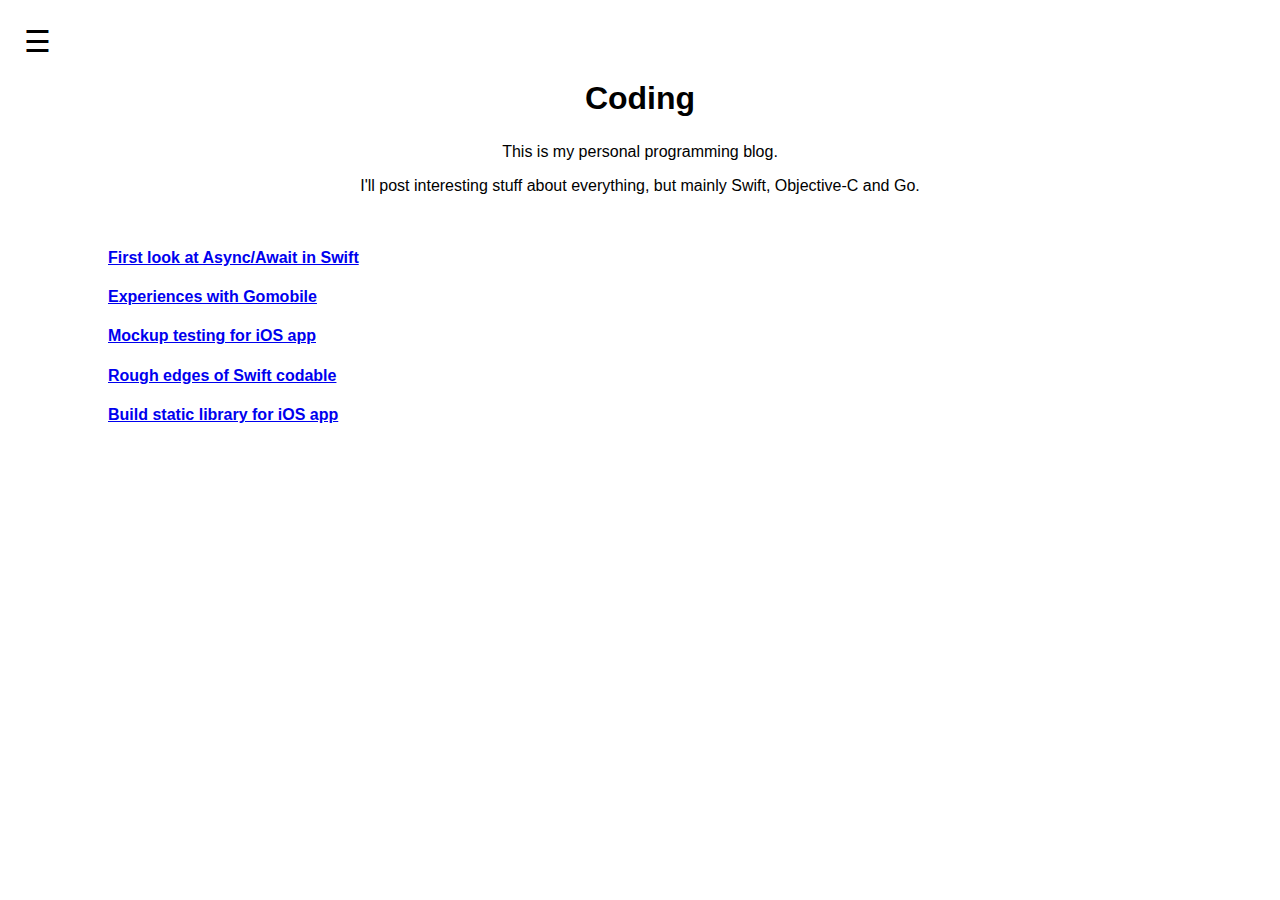
<file: index.html>
<!DOCTYPE html>
<html>

<head>
  <meta name="viewport" content="width=device-width, initial-scale=1">
  <style>
    p.title {
      margin-top: 5px;
      margin-left: 210px;
      margin-right: 210px;
      font-size: 26px;
      text-align: center;
      color: #797b7c;
    }

    h4 {
      margin-left: 100px;
      text-align: left;
    }

    body {
      font-family: "Lato", sans-serif;
      transition: background-color .5s;
    }

    .sidenav {
      height: 100%;
      width: 0;
      position: fixed;
      z-index: 1;
      top: 0;
      left: 0;
      background-color: #111;
      overflow-x: hidden;
      transition: 0.5s;
      padding-top: 60px;
    }

    .sidenav a {
      padding: 8px 8px 8px 32px;
      text-decoration: none;
      font-size: 25px;
      color: #818181;
      display: block;
      transition: 0.3s;
    }

    .sidenav a:hover {
      color: #f1f1f1;
    }

    .sidenav .closebtn {
      position: absolute;
      top: 0;
      right: 25px;
      font-size: 30px;
      margin-left: 30px;
    }

    #main {
      transition: margin-left .5s;
      padding: 16px;
    }

    @media screen and (max-height: 450px) {
      .sidenav {
        padding-top: 15px;
      }
      .sidenav a {
        font-size: 18px;
      }
    }
  </style>
</head>

<body>

  <div id="mySidenav" class="sidenav">
    <a href="javascript:void(0)" class="closebtn" onclick="closeNav()">&times;</a>
    <ul>
      <li class="nav-about" role="presentation">
        <a href="https://nhatlee.github.io./about">About me</a>
      </li>
      <li class="nav-home" role="presentation">
        <a href="https://nhatlee.github.io.">Playground</a>
      </li>
    </ul>
  </div>

  <div id="main">
    <span style="font-size:30px;cursor:pointer" onclick="openNav()">&#9776;</span>
    <h1 align="center">Coding</h1>
    <p class="title">
      <p align="center">This is my personal programming blog.</p>
      <p align="center">I'll post interesting stuff about everything, but mainly Swift, Objective-C and Go.</p>
  </div>


</body>
<h4>
  <a href="https://nhatlee.github.io./articles/SwiftAsyncAwait">First look at Async/Await in Swift</a><br />
</h4>
<h4>
  <a href="https://nhatlee.github.io./articles/gomobile">Experiences with Gomobile</a><br />
</h4>
<h4>
<a href="https://nhatlee.github.io./articles/mockuptestingv2">Mockup testing for iOS app</a>
</h4>
<h4>
<a href="https://nhatlee.github.io./articles/swiftcodablev2">Rough edges of Swift codable</a>
</h4>
<h4>
<a href="https://nhatlee.github.io./articles/staticlibrary">Build static library for iOS app</a>
</h4>

<script>
  function openNav() {
    document.getElementById("mySidenav").style.width = "250px";
    document.getElementById("main").style.marginLeft = "250px";
    document.body.style.backgroundColor = "rgba(0,0,0,0.4)";
  }

  function closeNav() {
    document.getElementById("mySidenav").style.width = "0";
    document.getElementById("main").style.marginLeft = "0";
    document.body.style.backgroundColor = "white";
  }
</script>

</body>

</html>
</file>
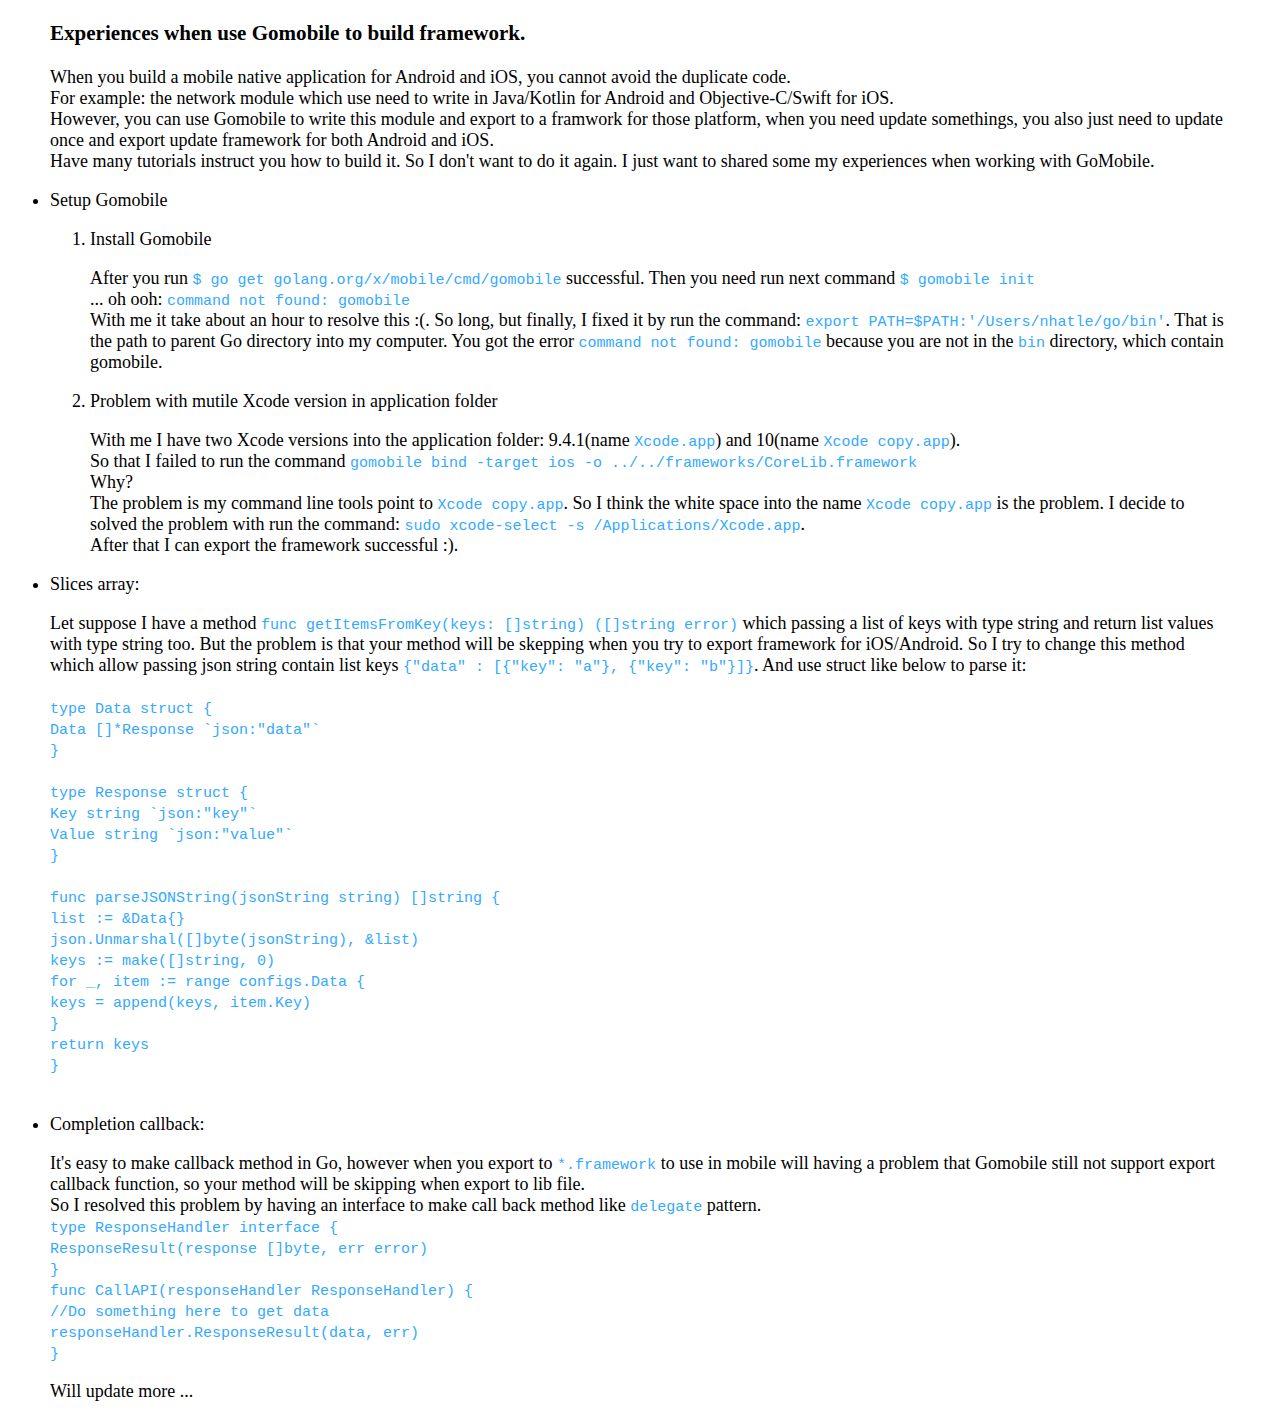
<file: gomobile.html>
<!DOCTYPE html>
<html>
    <head>
        <title>Gomobile</title>
        <meta name="viewport" content="width=device-width, initial-scale=1">
            <style>
                
                body {
                    margin-top: 5px;
                    margin-left: 50px;
                    margin-right: 50px;
                    font-size: 18px;
                }
            
            item {
                margin-left: 80px;
                margin-right: 80px;
            }
            
            code {
                font-size: 15px;
                color: #33A9FF;
            }
            </style>
    </head>
    
    <body>
        <article>
        <div>
            <h3>Experiences when use Gomobile to build framework.</h3>
            <p class="title">
            When you build a mobile native application for Android and iOS, you cannot avoid the duplicate code.<br />For example: the network module which use need to write in Java/Kotlin for Android and Objective-C/Swift for iOS.<br />However, you can use Gomobile to write this module and export to a framwork for those platform, when you need update somethings, you also just need to update once and export update framework for both Android and iOS.<br />
            Have many tutorials instruct you how to build it. So I don't want to do it again. I just want to shared some my experiences when working with GoMobile.
            
            <li>Setup Gomobile</li>
            <p class="item">
            <ol type="1">
                <li>Install Gomobile</li>
                <p class="item">
                    After you run <code>$ go get golang.org/x/mobile/cmd/gomobile</code> successful. Then you need run next command <code>$ gomobile init</code><br />
                    ... oh ooh: <code>command not found: gomobile</code>
                    <br />
                    With me it take about an hour to resolve this :(. So long, but finally, I fixed it by run the command: <code>export PATH=$PATH:'/Users/nhatle/go/bin'</code>. That is the path to parent Go directory into my computer. You got the error <code>command not found: gomobile</code> because you are not in the <code>bin</code> directory, which contain gomobile.
                </P>
                <li>Problem with mutile Xcode version in application folder</li>
                <p class="item">
                With me I have two Xcode versions into the application folder: 9.4.1(name <code>Xcode.app</code>) and 10(name <code>Xcode copy.app</code>).<br />
                So that I failed to run the command <code>gomobile bind -target ios -o ../../frameworks/CoreLib.framework</code><br />
                 Why?<br />
                The problem is my command line tools point to <code>Xcode copy.app</code>. So I think the white space into the name <Code>Xcode copy.app</code> is the problem.
                I decide to solved the problem with run the command: <code>sudo xcode-select -s /Applications/Xcode.app</code>.<br />After that I can export the framework successful :).
                </P>
            </ol>
            </p>
            
            
            <li>Slices array:</li>
            <p class="item">
            Let suppose I have a method <code>func getItemsFromKey(keys: []string) ([]string error)</code> which passing a list of keys with type string and return list values with type string too. But the problem is that your method will be skepping when you try to export framework for iOS/Android. So I try to change this method which allow passing json string contain list keys <code>{"data" : [{"key": "a"}, {"key": "b"}]}</code>. And use struct like below to parse it:<br /><br />
            <code>
                type Data struct {<br />
                    Data []*Response `json:"data"`<br />
                }<br />
                <br />
                type Response struct {<br />
                    Key   string `json:"key"`<br />
                    Value string `json:"value"`<br />
                }<br />
                <br />
                func parseJSONString(jsonString string) []string {<br />
                    list := &Data{}<br />
                    json.Unmarshal([]byte(jsonString), &list)<br />
                    keys := make([]string, 0)<br />
                    for _, item := range configs.Data {<br />
                        keys = append(keys, item.Key)<br />
                    }<br />
                    return keys<br />
                }<br />
                <br />
            </code>
            </p>
            
            <li>Completion callback:</li>
            <p class="item">
                It's easy to make callback method in Go, however when you export to <code>*.framework</code> to use in mobile will having a problem that Gomobile still not support export callback function, so your method will be skipping when export to lib file.<br />
                So I resolved this problem by having an interface to make call back method like <code>delegate</code> pattern.<br />
                <code>
                type ResponseHandler interface {<br />
                ResponseResult(response []byte, err error)<br />
                }<br />
                func CallAPI(responseHandler ResponseHandler) {<br />
                //Do something here to get data<br />
                responseHandler.ResponseResult(data, err)<br />
                }<br />
                </code>
            </p>
            Will update more ...
            </p>
        </div>
        </article>
    </body>
    
</html>
</file>
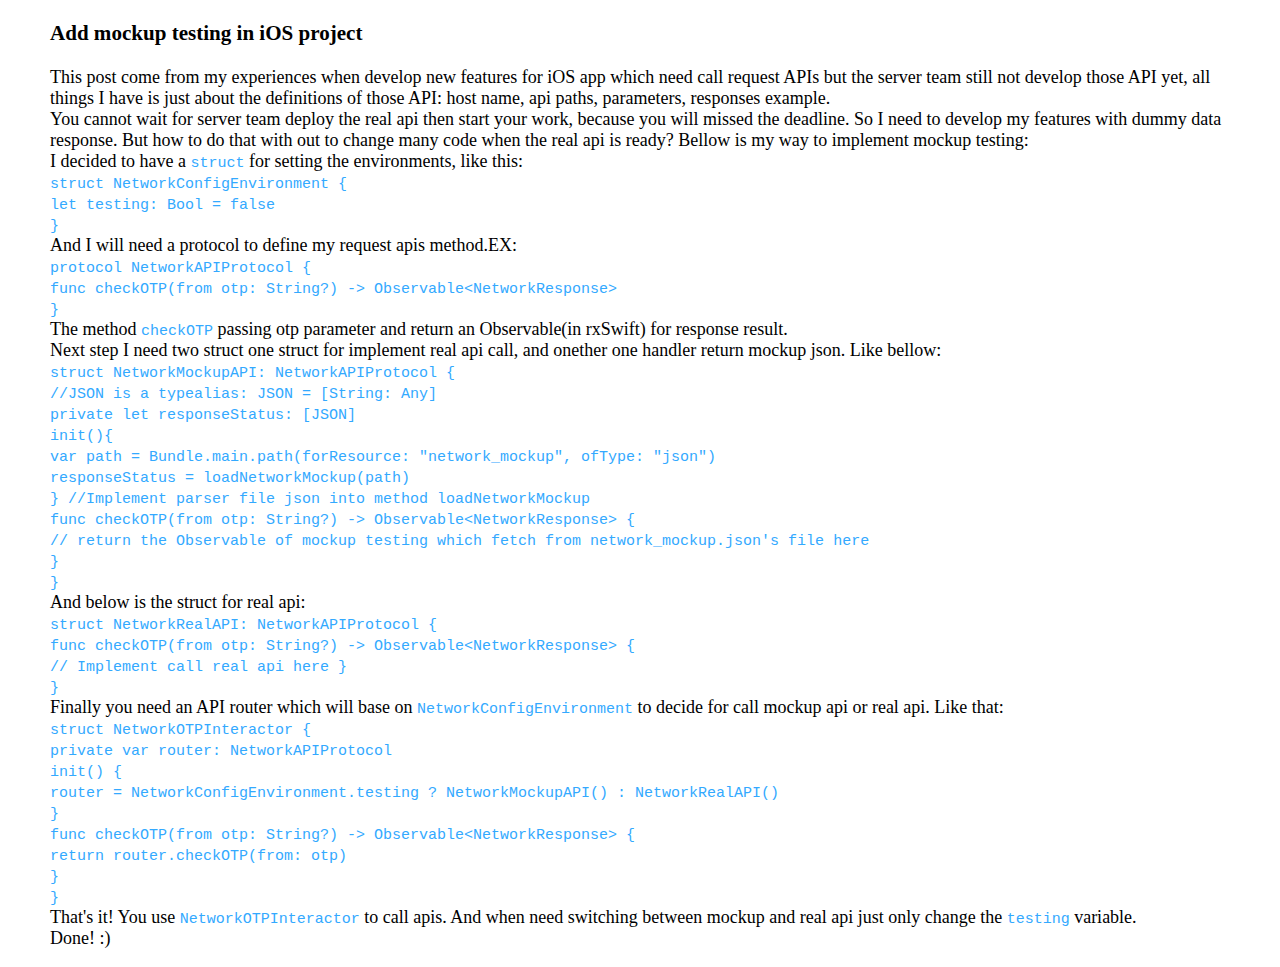
<file: mockuptesting.html>
<!DOCTYPE html>
<html>
  <head>
    <title>Gomobile</title>
    <meta name="viewport" content="width=device-width, initial-scale=1" />
    <style>
      body {
        margin-top: 5px;
        margin-left: 50px;
        margin-right: 50px;
        font-size: 18px;
      }

      item {
        margin-left: 80px;
        margin-right: 80px;
      }

      code {
        font-size: 15px;
        color: #33a9ff;
      }
    </style>
  </head>

  <body>
    <article>
      <div>
        <h3>Add mockup testing in iOS project</h3>
        <p class="title">
          This post come from my experiences when develop new features for iOS
          app which need call request APIs but the server team still not develop
          those API yet, all things I have is just about the definitions of
          those API: host name, api paths, parameters, responses example.<br />You cannot wait for server team deploy the real api then start your work, because you will missed the deadline. So I need to
          develop my features with dummy data response. But how to do that with out to change many code when the real api is ready? Bellow is my way to implement mockup testing:<br />
          I decided to have a <code>struct</code> for setting the environments, like this:<br />
          <code>
            struct NetworkConfigEnvironment { <br />
              let testing: Bool = false <br />
            }<br />
          </code>
          And I will need a protocol to define my request apis method.EX:<br />
          <code>
              protocol NetworkAPIProtocol {<br />
                func checkOTP(from otp: String?) -> Observable&#60NetworkResponse&#62 <br />
              }<br />
          </code>
          The method <code>checkOTP</code> passing otp parameter and return an Observable(in rxSwift) for response result.<br />
          Next step I need two struct one struct for implement real api call, and onether one handler return mockup json. Like bellow:<br />
          <code>
            struct NetworkMockupAPI: NetworkAPIProtocol {<br />
              //JSON is a typealias: JSON = [String: Any]<br />
              private let responseStatus: [JSON]<br />
              init(){<br />
                var path = Bundle.main.path(forResource: "network_mockup", ofType: "json")<br />
                responseStatus = loadNetworkMockup(path)<br />
              }
              //Implement parser file json into method loadNetworkMockup <br />
              func checkOTP(from otp: String?) -> Observable&#60NetworkResponse&#62 {<br />
              // return the Observable of mockup testing which fetch from network_mockup.json's file here<br />
                }<br />
            }<br />
          </code>
          And below is the struct for real api:<br />
          <code>
            struct NetworkRealAPI: NetworkAPIProtocol {<br />
              func checkOTP(from otp: String?) -> Observable&#60NetworkResponse&#62 {<br />
              // Implement call real api here
                }<br />
            }<br />
          </code>
          Finally you need an API router which will base on <code>NetworkConfigEnvironment</code> to decide for call mockup api or real api. Like that:<br />
          <code>
            struct NetworkOTPInteractor {<br />
              private var router: NetworkAPIProtocol<br />
              init() {<br />
              router = NetworkConfigEnvironment.testing ? NetworkMockupAPI() : NetworkRealAPI()<br />
            }<br />
            func checkOTP(from otp: String?) -> Observable&#60NetworkResponse&#62 {<br />
              return router.checkOTP(from: otp)<br />
            }<br />
          }<br />
          </code>
          That's it! You use <code>NetworkOTPInteractor</code> to call apis. And when need switching between mockup and real api just only change the <code>testing</code> variable.<br />
          Done! :)
        </p>
      </div>
    </article>
  </body>
</html>
</file>
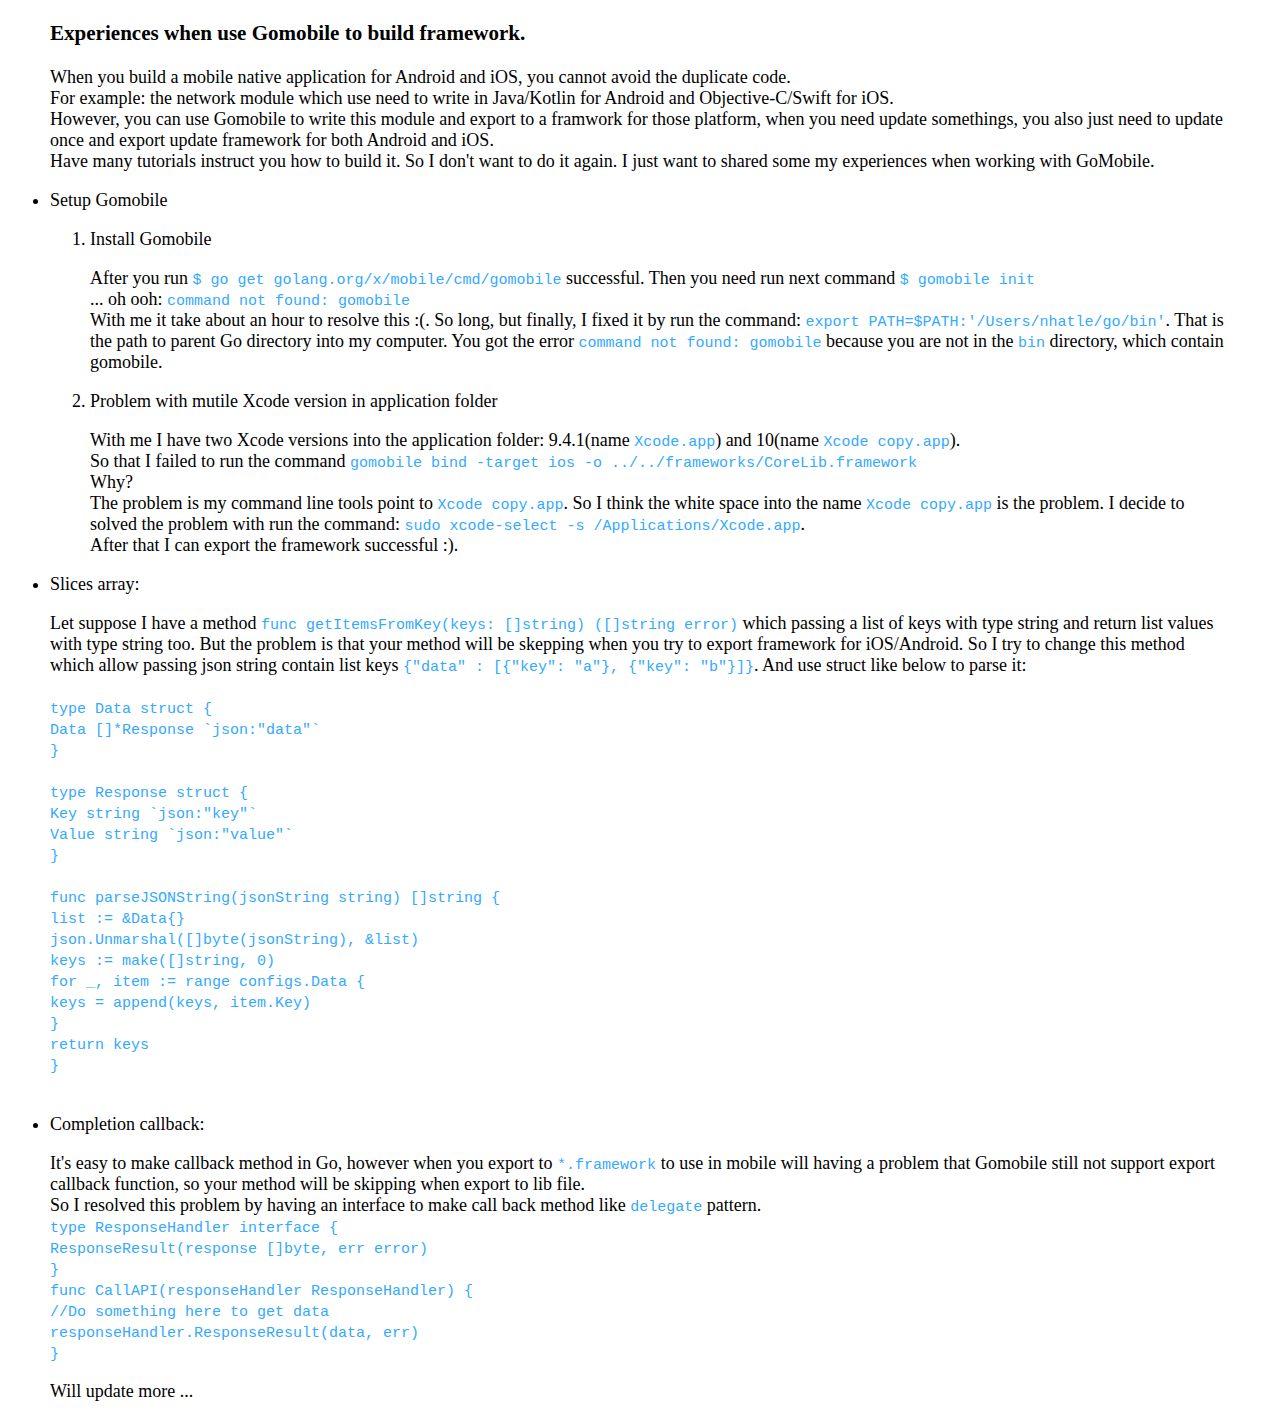
<file: articles/gomobile.html>
<!DOCTYPE html>
<html>
    <head>
        <title>Gomobile</title>
        <link rel="stylesheet" href="styles/shared.css" type="text/css">
        <meta name="viewport" content="width=device-width, initial-scale=1">
    </head>
    
    <body>
        <article>
        <div>
            <h3>Experiences when use Gomobile to build framework.</h3>
            <p class="title">
            When you build a mobile native application for Android and iOS, you cannot avoid the duplicate code.<br />For example: the network module which use need to write in Java/Kotlin for Android and Objective-C/Swift for iOS.<br />However, you can use Gomobile to write this module and export to a framwork for those platform, when you need update somethings, you also just need to update once and export update framework for both Android and iOS.<br />
            Have many tutorials instruct you how to build it. So I don't want to do it again. I just want to shared some my experiences when working with GoMobile.
            
            <li>Setup Gomobile</li>
            <p class="item">
            <ol type="1">
                <li>Install Gomobile</li>
                <p class="item">
                    After you run <code>$ go get golang.org/x/mobile/cmd/gomobile</code> successful. Then you need run next command <code>$ gomobile init</code><br />
                    ... oh ooh: <code>command not found: gomobile</code>
                    <br />
                    With me it take about an hour to resolve this :(. So long, but finally, I fixed it by run the command: <code>export PATH=$PATH:'/Users/nhatle/go/bin'</code>. That is the path to parent Go directory into my computer. You got the error <code>command not found: gomobile</code> because you are not in the <code>bin</code> directory, which contain gomobile.
                </P>
                <li>Problem with mutile Xcode version in application folder</li>
                <p class="item">
                With me I have two Xcode versions into the application folder: 9.4.1(name <code>Xcode.app</code>) and 10(name <code>Xcode copy.app</code>).<br />
                So that I failed to run the command <code>gomobile bind -target ios -o ../../frameworks/CoreLib.framework</code><br />
                 Why?<br />
                The problem is my command line tools point to <code>Xcode copy.app</code>. So I think the white space into the name <Code>Xcode copy.app</code> is the problem.
                I decide to solved the problem with run the command: <code>sudo xcode-select -s /Applications/Xcode.app</code>.<br />After that I can export the framework successful :).
                </P>
            </ol>
            </p>
            
            
            <li>Slices array:</li>
            <p class="item">
            Let suppose I have a method <code>func getItemsFromKey(keys: []string) ([]string error)</code> which passing a list of keys with type string and return list values with type string too. But the problem is that your method will be skepping when you try to export framework for iOS/Android. So I try to change this method which allow passing json string contain list keys <code>{"data" : [{"key": "a"}, {"key": "b"}]}</code>. And use struct like below to parse it:<br /><br />
            <code>
                type Data struct {<br />
                    Data []*Response `json:"data"`<br />
                }<br />
                <br />
                type Response struct {<br />
                    Key   string `json:"key"`<br />
                    Value string `json:"value"`<br />
                }<br />
                <br />
                func parseJSONString(jsonString string) []string {<br />
                    list := &Data{}<br />
                    json.Unmarshal([]byte(jsonString), &list)<br />
                    keys := make([]string, 0)<br />
                    for _, item := range configs.Data {<br />
                        keys = append(keys, item.Key)<br />
                    }<br />
                    return keys<br />
                }<br />
                <br />
            </code>
            </p>
            
            <li>Completion callback:</li>
            <p class="item">
                It's easy to make callback method in Go, however when you export to <code>*.framework</code> to use in mobile will having a problem that Gomobile still not support export callback function, so your method will be skipping when export to lib file.<br />
                So I resolved this problem by having an interface to make call back method like <code>delegate</code> pattern.<br />
                <code>
                type ResponseHandler interface {<br />
                ResponseResult(response []byte, err error)<br />
                }<br />
                func CallAPI(responseHandler ResponseHandler) {<br />
                //Do something here to get data<br />
                responseHandler.ResponseResult(data, err)<br />
                }<br />
                </code>
            </p>
            Will update more ...
            </p>
        </div>
        </article>
    </body>
    
</html>
</file>
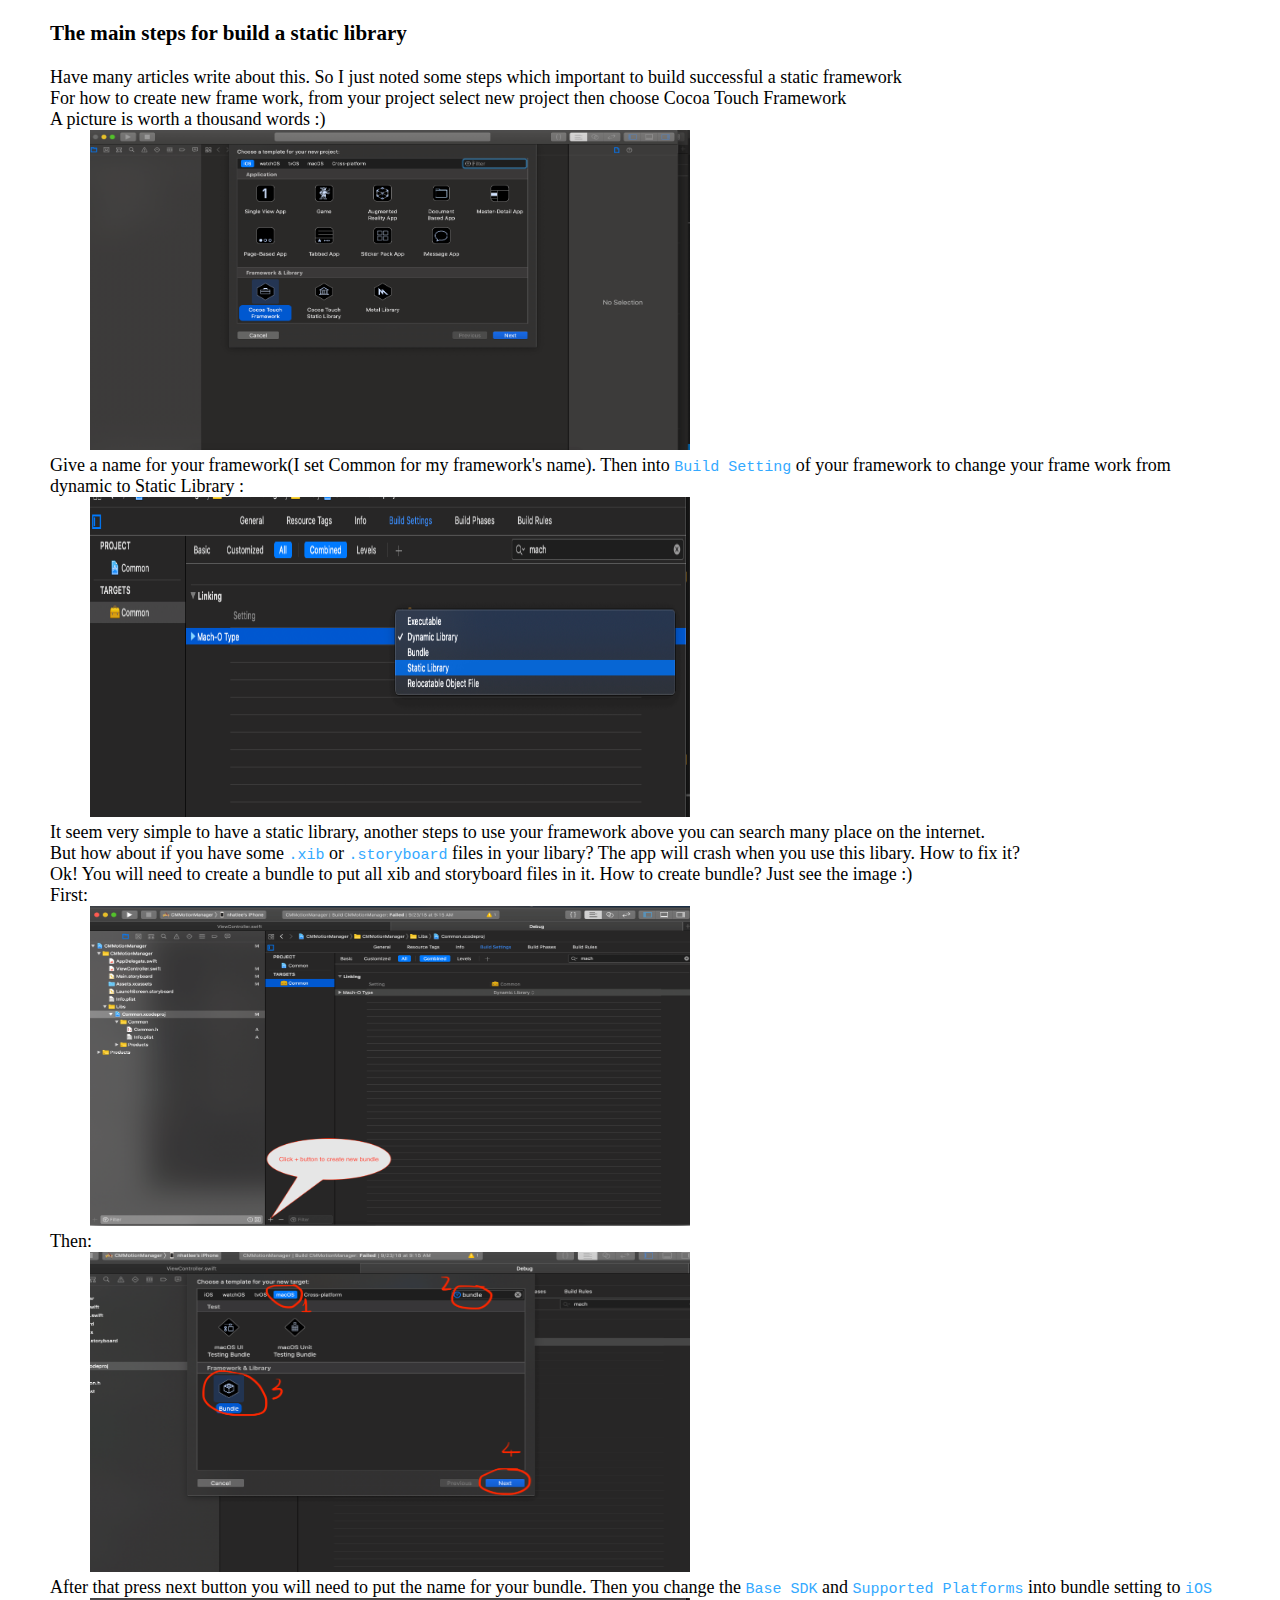
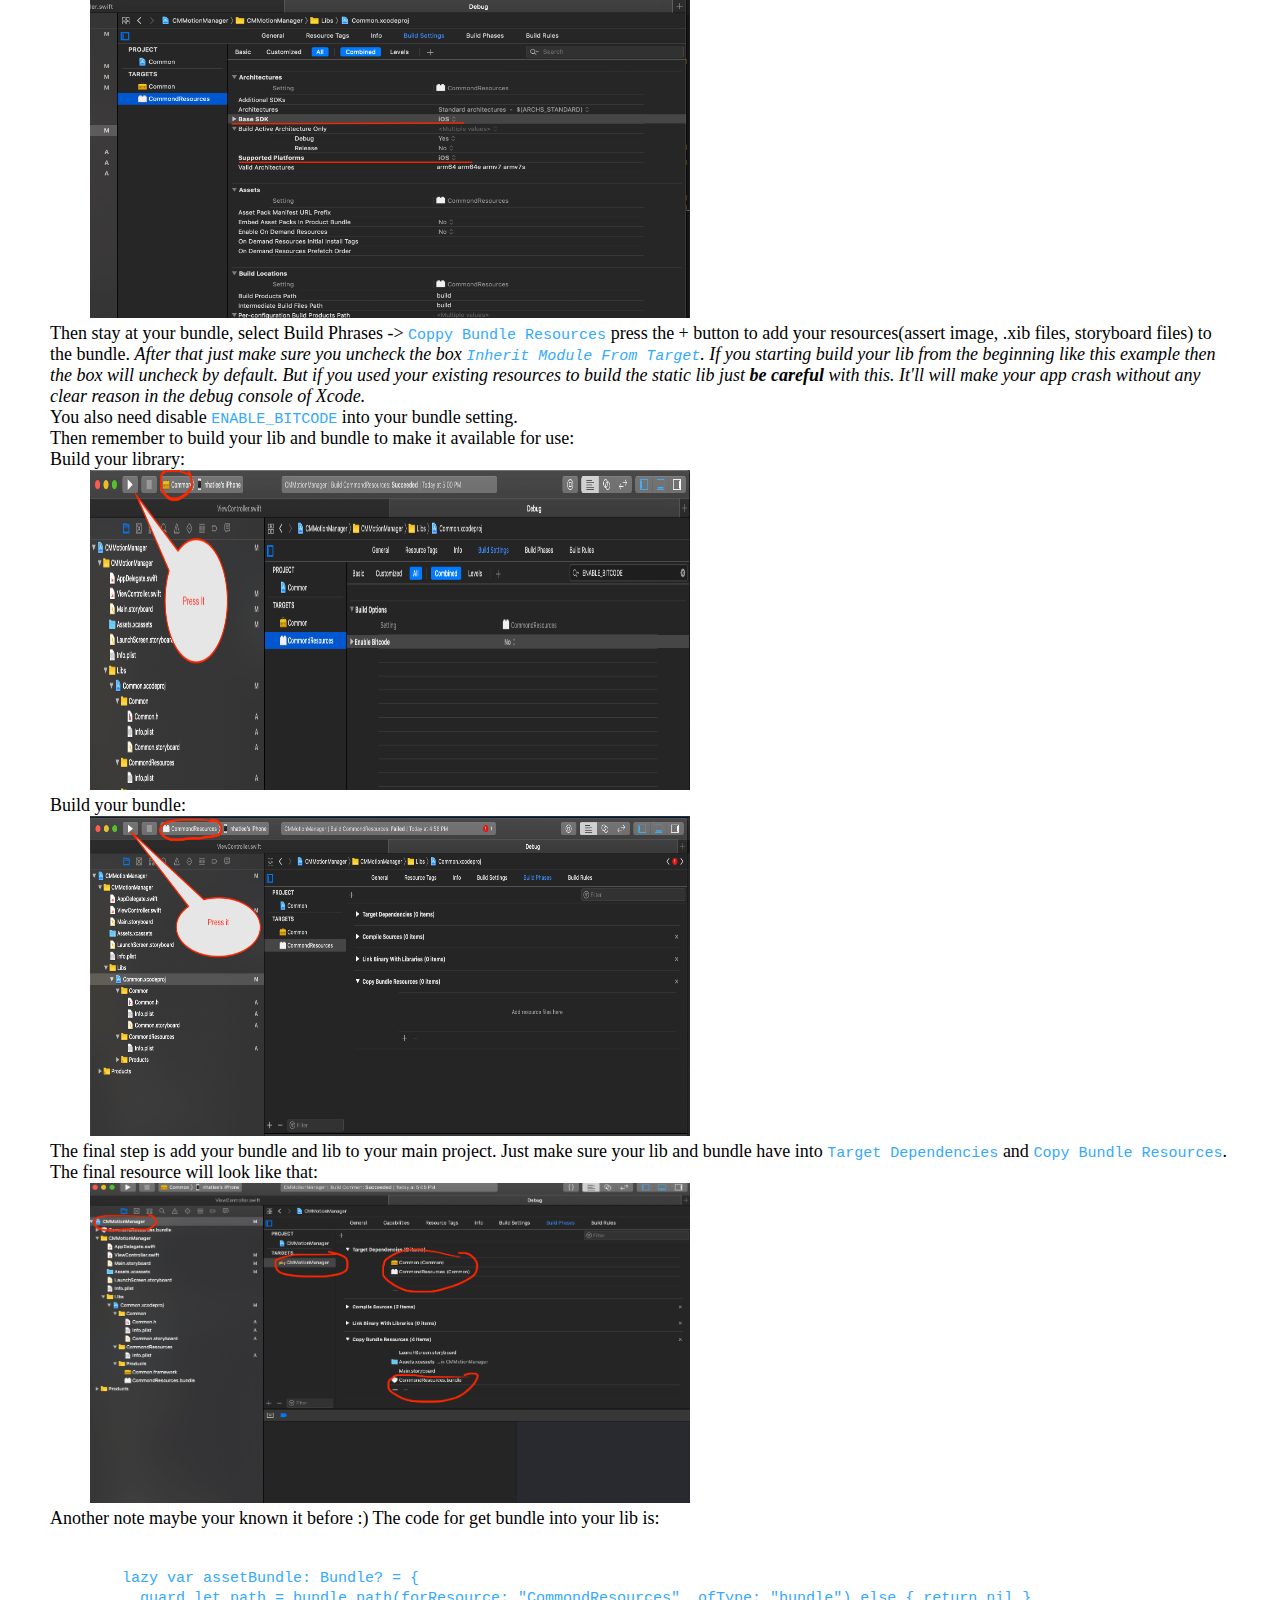
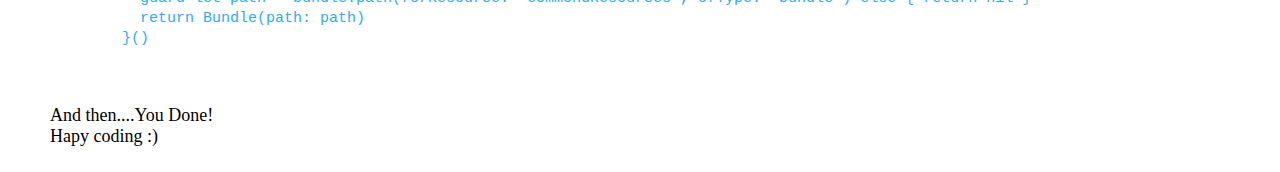
<file: articles/iosStaticlib.html>
<!DOCTYPE html>
<html>
  <head>
    <title>iOS static library</title>
    <link rel="stylesheet" href="styles/shared.css" type="text/css" />
    <meta name="viewport" content="width=device-width, initial-scale=1" />
    <style>
      img {
        margin-right: 40px;
        margin-left: 40px;
        height: 320px;
        width: 600px;
      }
    </style>
  </head>

  <body>
    <article>
      <div>
        <h3>The main steps for build a static library</h3>
        <p class="title">
          Have many articles write about this. So I just noted some steps which
          important to build successful a static framework<br />
          For how to create new frame work, from your project select new project then choose Cocoa Touch Framework<br /> 
          A picture is worth a thousand words :)<br />
          <img src="aticlesresources/newFramework.png" alt="framework" /><br />
          Give a name for your framework(I set Common for my framework's name). Then into <code>Build Setting</code> of your framework to change your frame work from
          dynamic to Static Library :<br />
          <img src="aticlesresources/setting.png" alt="setting" /> <br />
          It seem very simple to have a static library, another steps to use your framework above you can search many place on the internet.<br/> 
          But how about if you have some <code>.xib</code> or <code>.storyboard</code> files in your
          libary? The app will crash when you use this libary. How to fix it?<br/>
          Ok! You will need to create a bundle to put all xib and storyboard files in
          it. How to create bundle? Just see the image :)<br />
          First:<br />
          <img src="aticlesresources/addBundle.png" alt="addBundle" /> <br />
          Then:<br />
           <img src="aticlesresources/macosBundle.png" alt="macosBundle" /> <br />
           After that press next button you will need to put the name for your bundle. Then you change the <code>Base SDK</code> and <code>Supported Platforms</code> into bundle setting to <code>iOS</code><br/>
           <img src="aticlesresources/bundleSetting.png" alt="bundleSetting" /> <br />
           Then stay at your bundle, select <code></code>Build Phrases</code> -> <code>Coppy Bundle Resources</code> press the + button to add your resources(assert image, .xib files, storyboard files) to the bundle.
           <i>After that just make sure you uncheck the box <code>Inherit Module From Target</code>. If you starting build your lib from the beginning like this example then the box will uncheck by default. But if you used your existing resources to build the static lib just <b>be careful</b> with this. It'll will make your app crash without any clear reason in the debug console of Xcode.<br/></i>
          You also need disable <code>ENABLE_BITCODE</code> into your bundle setting.<br/>
          Then remember to build your lib and bundle to make it available for use:<br/>
          Build your library:<br/>
          <img src="aticlesresources/buildLib.png" alt="buildLib" /> <br />
          Build your bundle:<br/>
          <img src="aticlesresources/buildBundle.png" alt="buildBundle" /> <br />
           The final step is add your bundle and lib to your main project. Just make sure your lib and bundle have into <code>Target Dependencies</code> and <code>Copy Bundle Resources</code>. The final resource will look like that:<br/>
           <img src="aticlesresources/finalResult.png" alt="finalResult" /> <br />
           Another note maybe your known it before :) The code for get bundle into your lib is:
           <pre>
           <code>
        lazy var assetBundle: Bundle? = {
          guard let path = bundle.path(forResource: "CommondResources", ofType: "bundle") else { return nil }
          return Bundle(path: path)
        }()
           </code>
           </pre>
           And then....You Done!<br/>
           Hapy coding :)
        </p>
      </div>
    </article>
  </body>
</html>
</file>
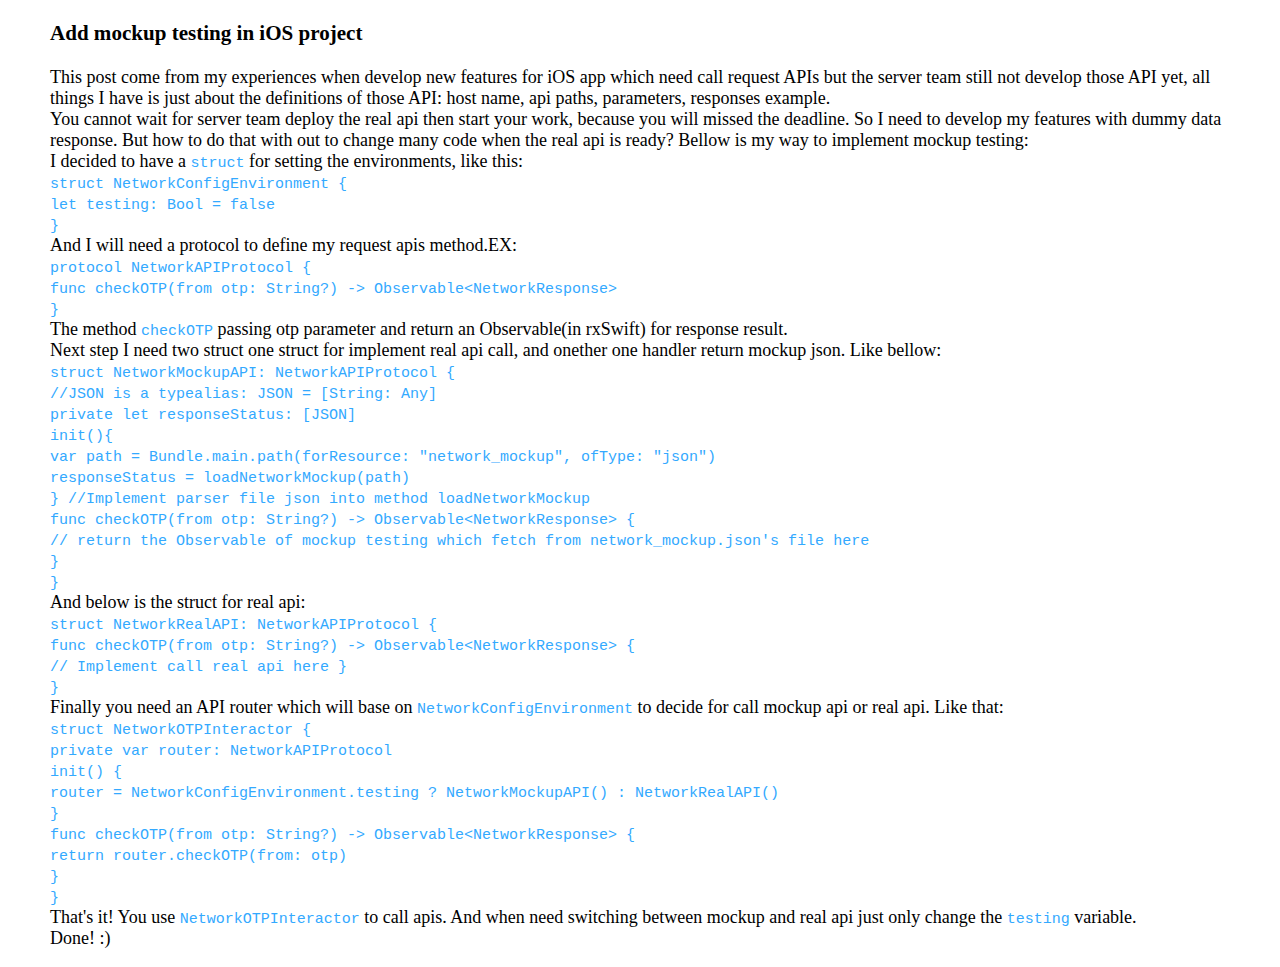
<file: articles/mockuptesting.html>
<!DOCTYPE html>
<html>
  <head>
    <title>mockup testing</title>
    <link rel="stylesheet" href="styles/shared.css" type="text/css">
    <meta name="viewport" content="width=device-width, initial-scale=1" />
  </head>

  <body>
    <article>
      <div>
        <h3>Add mockup testing in iOS project</h3>
        <p class="title">
          This post come from my experiences when develop new features for iOS
          app which need call request APIs but the server team still not develop
          those API yet, all things I have is just about the definitions of
          those API: host name, api paths, parameters, responses example.<br />You cannot wait for server team deploy the real api then start your work, because you will missed the deadline. So I need to
          develop my features with dummy data response. But how to do that with out to change many code when the real api is ready? Bellow is my way to implement mockup testing:<br />
          I decided to have a <code>struct</code> for setting the environments, like this:<br />
          <code>
            struct NetworkConfigEnvironment { <br />
              let testing: Bool = false <br />
            }<br />
          </code>
          And I will need a protocol to define my request apis method.EX:<br />
          <code>
              protocol NetworkAPIProtocol {<br />
                func checkOTP(from otp: String?) -> Observable&#60NetworkResponse&#62 <br />
              }<br />
          </code>
          The method <code>checkOTP</code> passing otp parameter and return an Observable(in rxSwift) for response result.<br />
          Next step I need two struct one struct for implement real api call, and onether one handler return mockup json. Like bellow:<br />
          <code>
            struct NetworkMockupAPI: NetworkAPIProtocol {<br />
              //JSON is a typealias: JSON = [String: Any]<br />
              private let responseStatus: [JSON]<br />
              init(){<br />
                var path = Bundle.main.path(forResource: "network_mockup", ofType: "json")<br />
                responseStatus = loadNetworkMockup(path)<br />
              }
              //Implement parser file json into method loadNetworkMockup <br />
              func checkOTP(from otp: String?) -> Observable&#60NetworkResponse&#62 {<br />
              // return the Observable of mockup testing which fetch from network_mockup.json's file here<br />
                }<br />
            }<br />
          </code>
          And below is the struct for real api:<br />
          <code>
            struct NetworkRealAPI: NetworkAPIProtocol {<br />
              func checkOTP(from otp: String?) -> Observable&#60NetworkResponse&#62 {<br />
              // Implement call real api here
                }<br />
            }<br />
          </code>
          Finally you need an API router which will base on <code>NetworkConfigEnvironment</code> to decide for call mockup api or real api. Like that:<br />
          <code>
            struct NetworkOTPInteractor {<br />
              private var router: NetworkAPIProtocol<br />
              init() {<br />
              router = NetworkConfigEnvironment.testing ? NetworkMockupAPI() : NetworkRealAPI()<br />
            }<br />
            func checkOTP(from otp: String?) -> Observable&#60NetworkResponse&#62 {<br />
              return router.checkOTP(from: otp)<br />
            }<br />
          }<br />
          </code>
          That's it! You use <code>NetworkOTPInteractor</code> to call apis. And when need switching between mockup and real api just only change the <code>testing</code> variable.<br />
          Done! :)
        </p>
      </div>
    </article>
  </body>
</html>
</file>
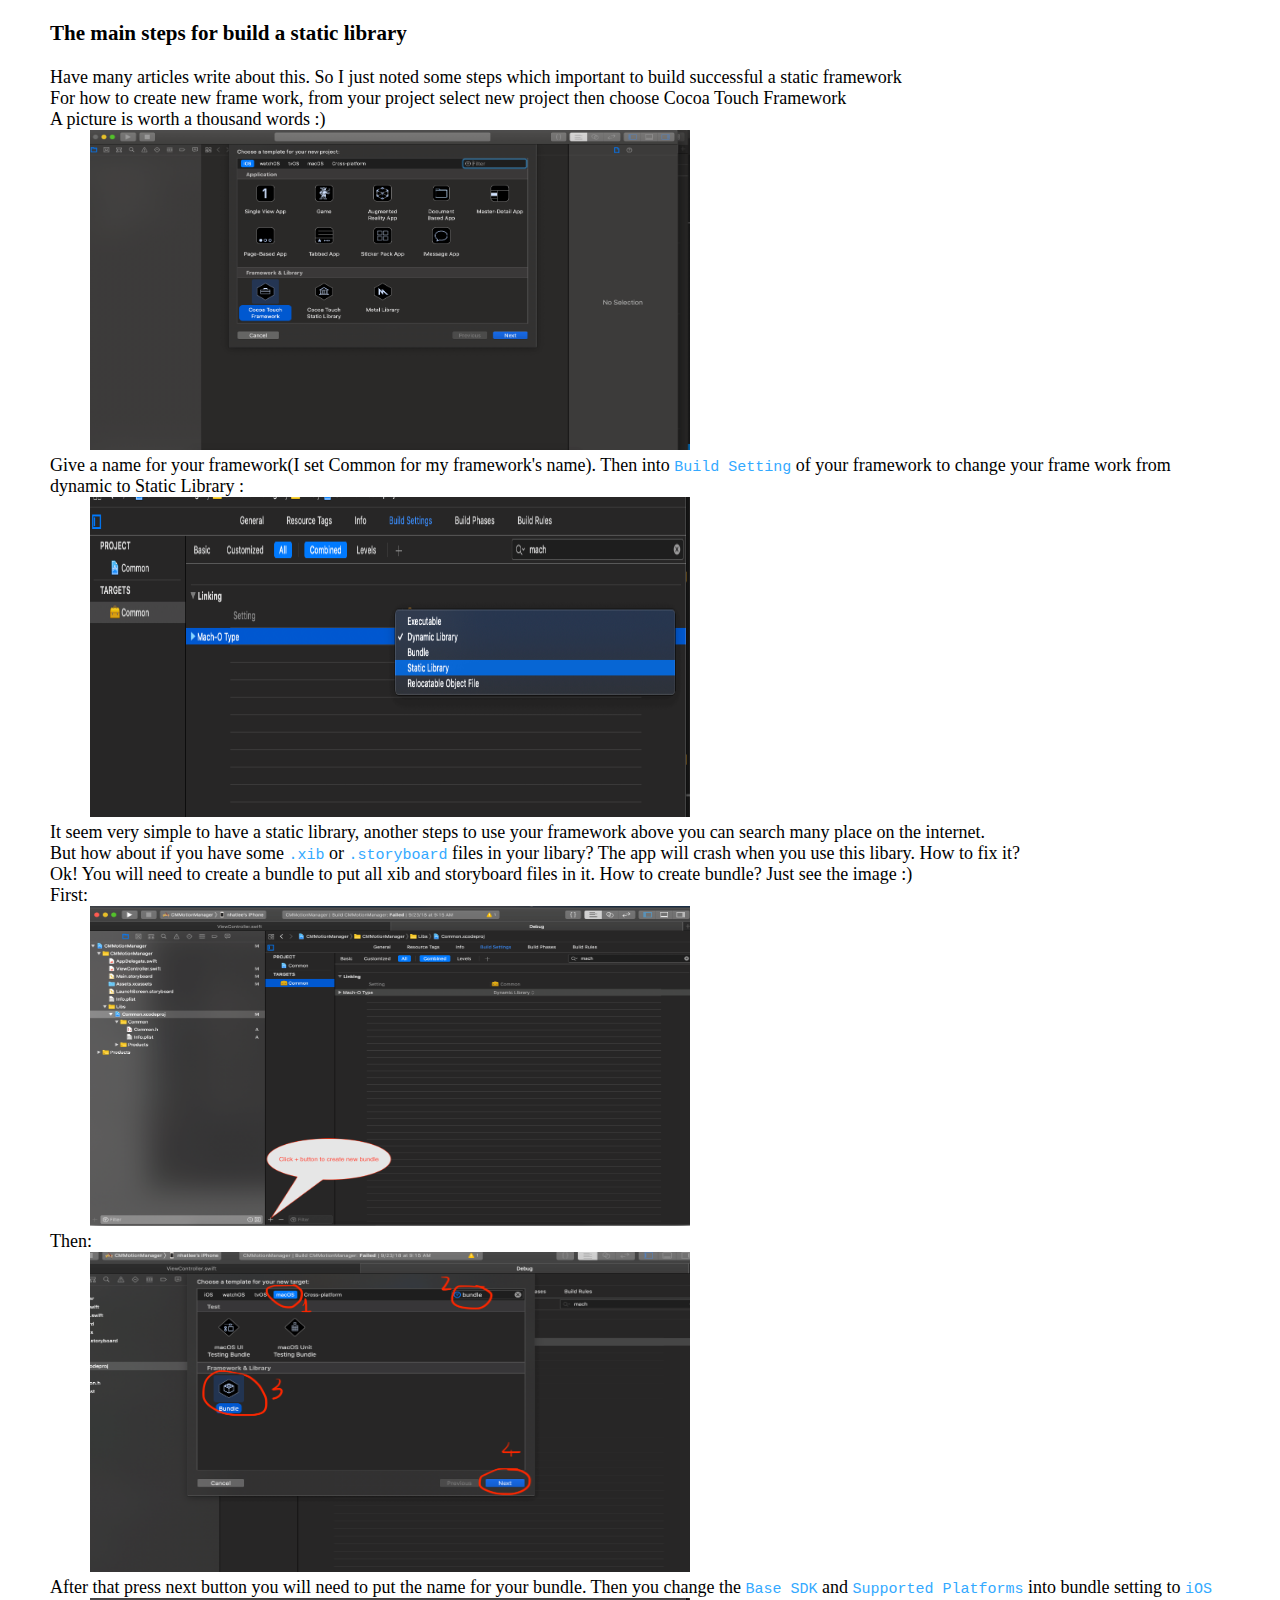
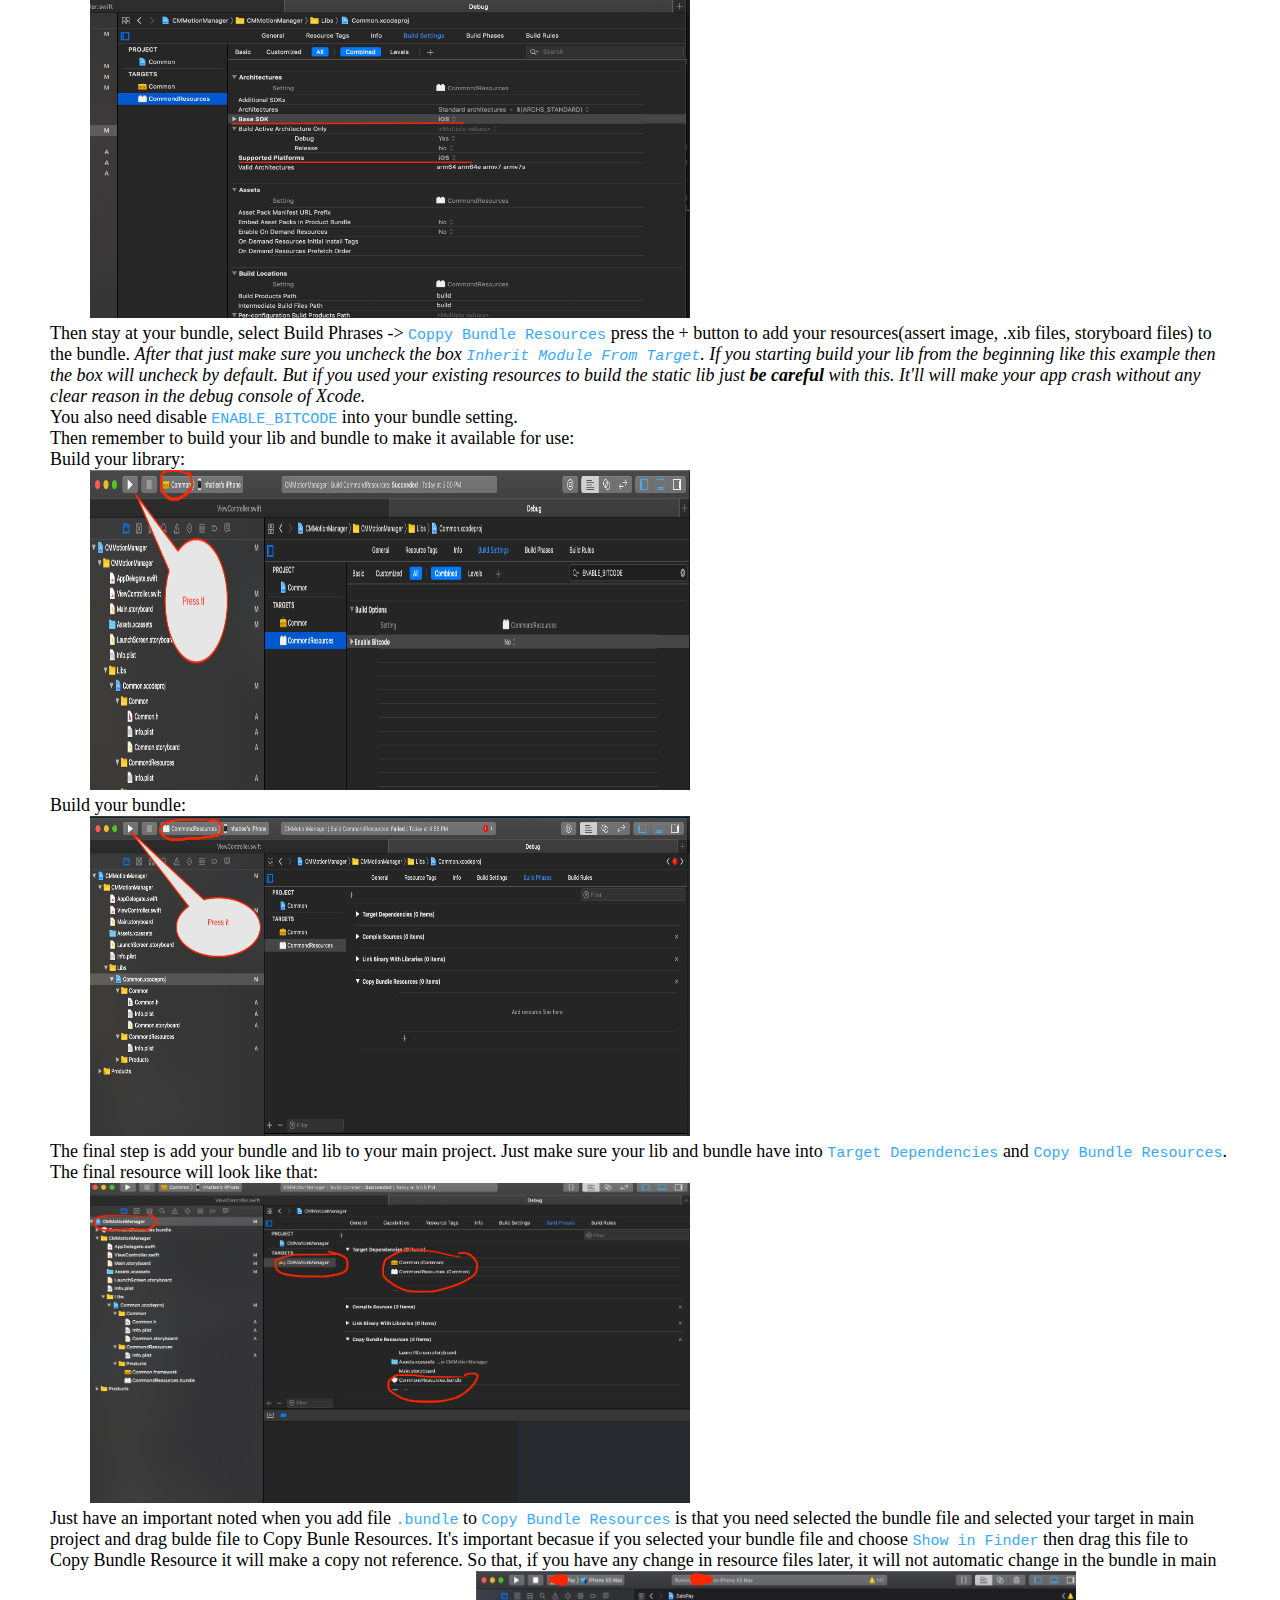
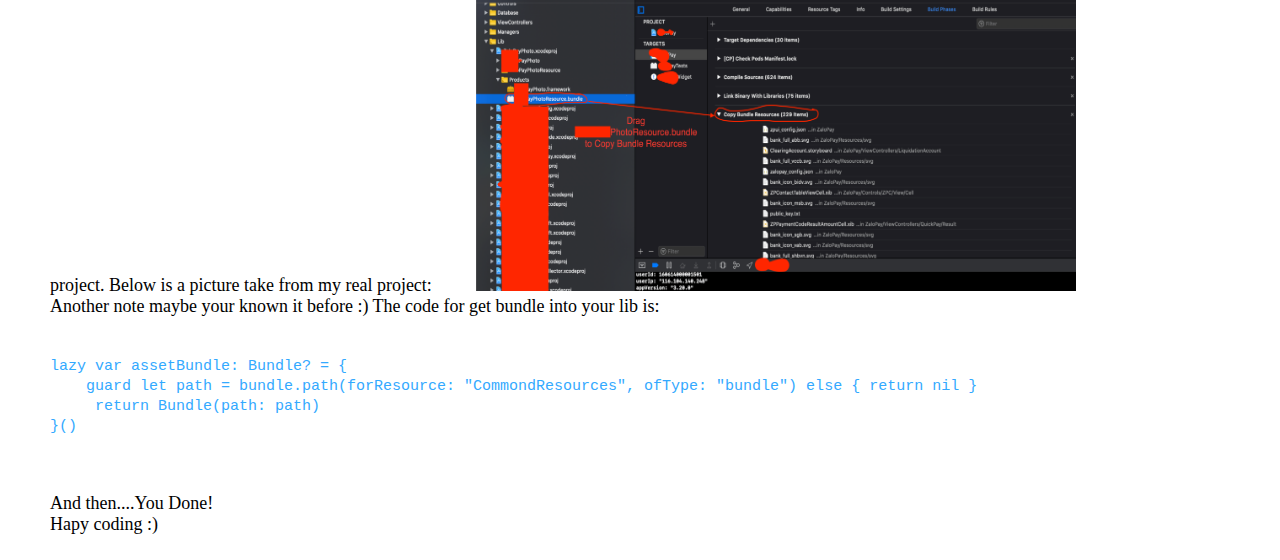
<file: articles/staticlibrary.html>
<!DOCTYPE html>
<html>
  <head>
    <title>iOS static library</title>
    <link rel="stylesheet" href="styles/shared.css" type="text/css" />
    <meta name="viewport" content="width=device-width, initial-scale=1" />
    <style>
      img {
        margin-right: 40px;
        margin-left: 40px;
        height: 320px;
        width: 600px;
      }
    </style>
  </head>

  <body>
    <article>
      <div>
        <h3>The main steps for build a static library</h3>
        <p class="title">
          Have many articles write about this. So I just noted some steps which
          important to build successful a static framework<br />
          For how to create new frame work, from your project select new project then choose Cocoa Touch Framework<br /> 
          A picture is worth a thousand words :)<br />
          <img src="aticlesresources/newFramework.png" alt="framework" /><br />
          Give a name for your framework(I set Common for my framework's name). Then into <code>Build Setting</code> of your framework to change your frame work from
          dynamic to Static Library :<br />
          <img src="aticlesresources/setting.png" alt="setting" /> <br />
          It seem very simple to have a static library, another steps to use your framework above you can search many place on the internet.<br/> 
          But how about if you have some <code>.xib</code> or <code>.storyboard</code> files in your
          libary? The app will crash when you use this libary. How to fix it?<br/>
          Ok! You will need to create a bundle to put all xib and storyboard files in
          it. How to create bundle? Just see the image :)<br />
          First:<br />
          <img src="aticlesresources/addBundle.png" alt="addBundle" /> <br />
          Then:<br />
           <img src="aticlesresources/macosBundle.png" alt="macosBundle" /> <br />
           After that press next button you will need to put the name for your bundle. Then you change the <code>Base SDK</code> and <code>Supported Platforms</code> into bundle setting to <code>iOS</code><br/>
           <img src="aticlesresources/bundleSetting.png" alt="bundleSetting" /> <br />
           Then stay at your bundle, select <code></code>Build Phrases</code> -> <code>Coppy Bundle Resources</code> press the + button to add your resources(assert image, .xib files, storyboard files) to the bundle.
           <i>After that just make sure you uncheck the box <code>Inherit Module From Target</code>. If you starting build your lib from the beginning like this example then the box will uncheck by default. But if you used your existing resources to build the static lib just <b>be careful</b> with this. It'll will make your app crash without any clear reason in the debug console of Xcode.<br/></i>
          You also need disable <code>ENABLE_BITCODE</code> into your bundle setting.<br/>
          Then remember to build your lib and bundle to make it available for use:<br/>
          Build your library:<br/>
          <img src="aticlesresources/buildLib.png" alt="buildLib" /> <br />
          Build your bundle:<br/>
          <img src="aticlesresources/buildBundle.png" alt="buildBundle" /> <br />
           The final step is add your bundle and lib to your main project. Just make sure your lib and bundle have into <code>Target Dependencies</code> and <code>Copy Bundle Resources</code>. The final resource will look like that:<br/>
           <img src="aticlesresources/finalResult.png" alt="finalResult" /> <br />
           Just have an important noted when you add file <code>.bundle</code> to <code>Copy Bundle Resources</code> is that you need selected the bundle file and selected your target in main project and drag bulde file to Copy Bunle Resources. It's important becasue if you selected your bundle file and choose <code>Show in Finder</code> then drag this file to Copy Bundle Resource it will make a copy not reference. So that, if you have any change in resource files later, it will not automatic change in the bundle in main project. Below is a picture take from my real project:
           <img src="aticlesresources/AddBundleToMainProject.png" alt="finalResult" /> <br />
           Another note maybe your known it before :) The code for get bundle into your lib is:
           <pre>
           <code>
lazy var assetBundle: Bundle? = {
    guard let path = bundle.path(forResource: "CommondResources", ofType: "bundle") else { return nil }
     return Bundle(path: path)
}()
           </code>
           </pre>
           And then....You Done!<br/>
           Hapy coding :)
        </p>
      </div>
    </article>
  </body>
</html>
</file>
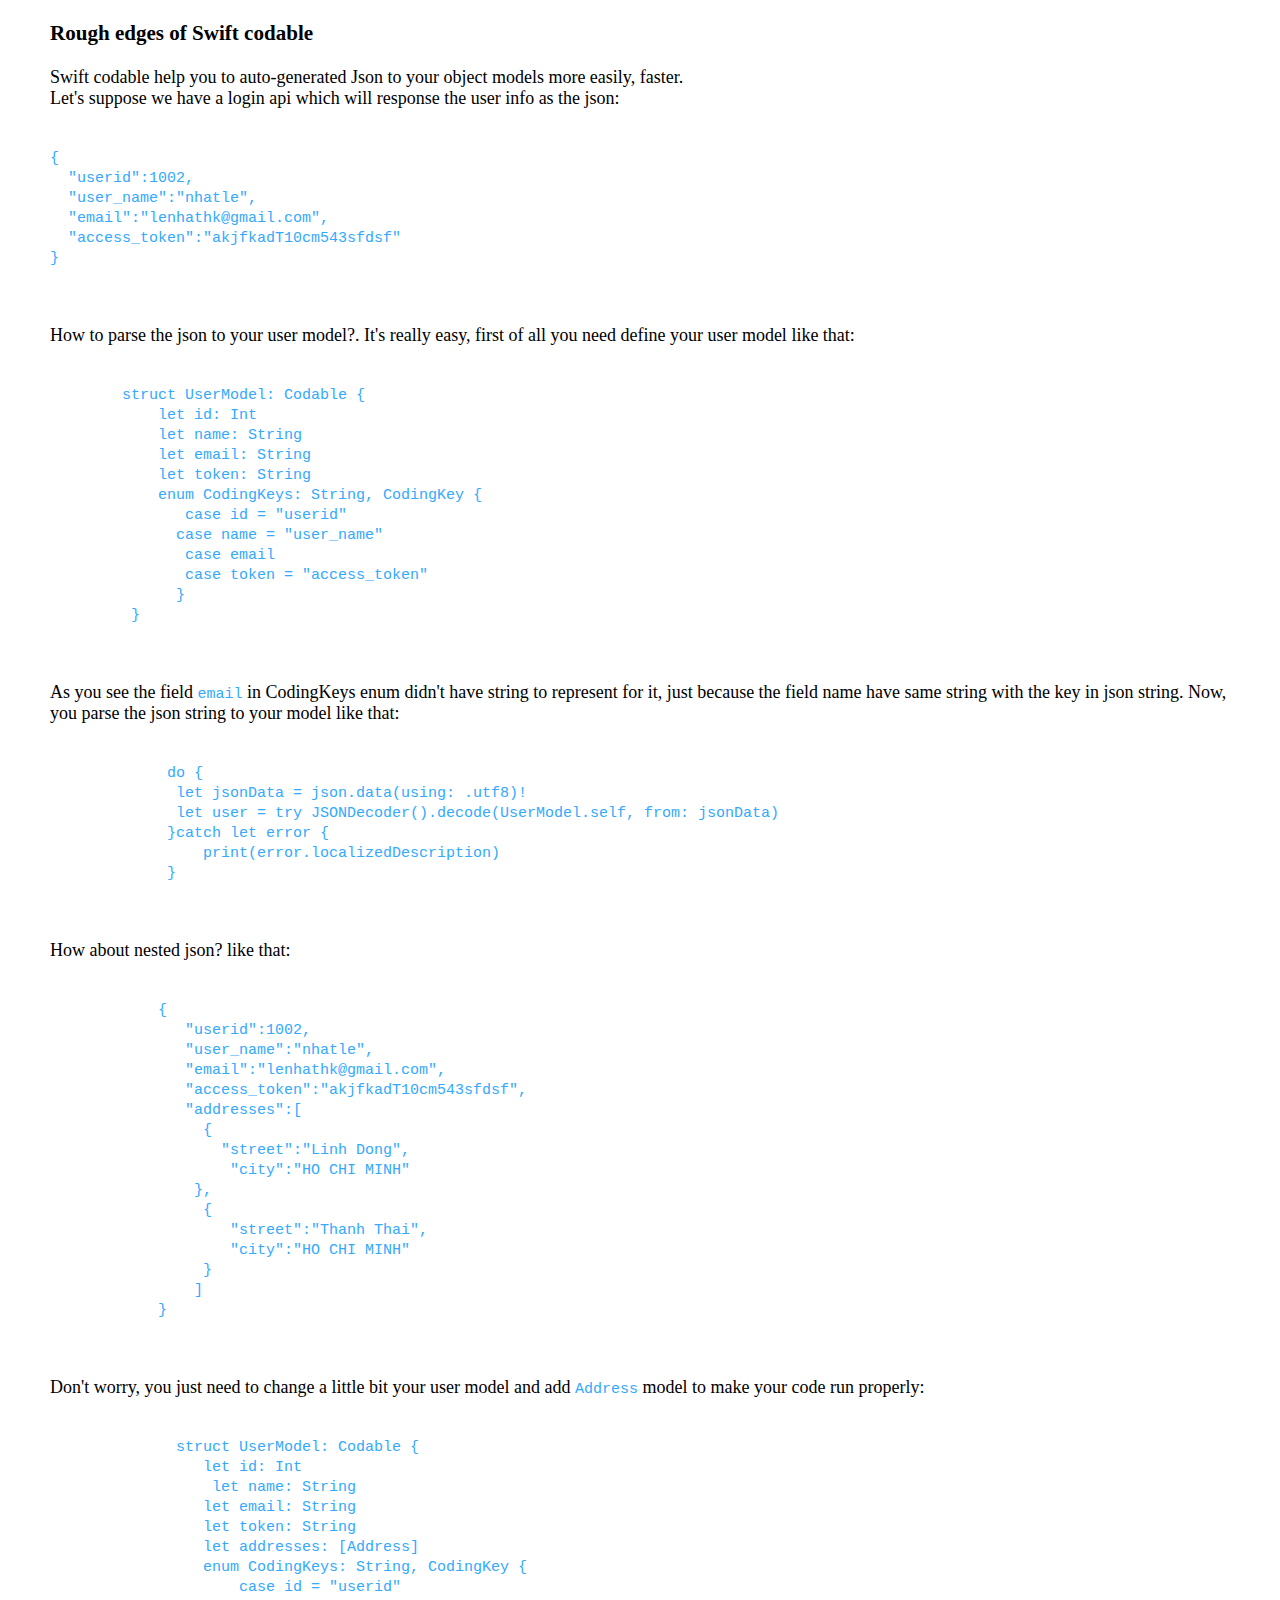
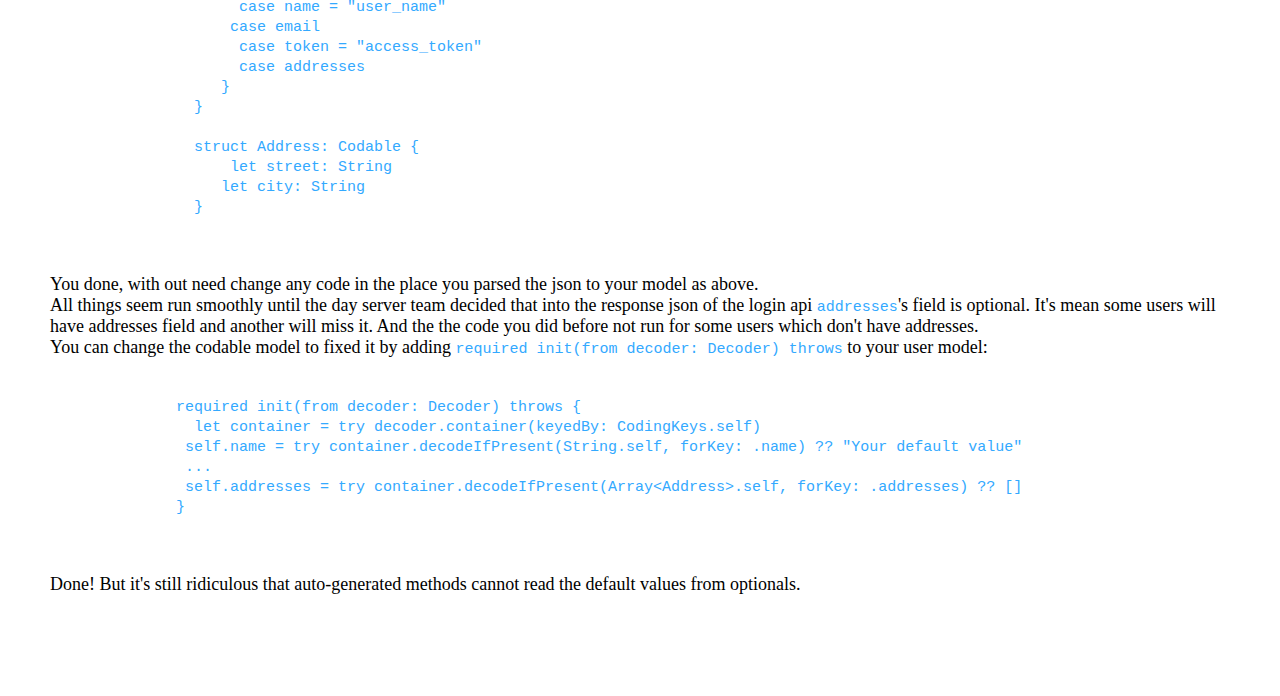
<file: articles/swiftcodable.html>
<!DOCTYPE html>
<html>
  <head>
    <title>Swift codable</title>
    <link rel="stylesheet" href="styles/shared.css" type="text/css">
    <meta name="viewport" content="width=device-width, initial-scale=1" />
  </head>

  <body>
    <article>
      <div>
        <h3>Rough edges of Swift codable</h3>
        <p class="title">
          Swift codable help you to auto-generated Json to your object models
          more easily, faster.<br />
          Let's suppose we have a login api which will response the user info as
          the json:
          <pre>
          <code>
{ 
  "userid":1002, 
  "user_name":"nhatle", 
  "email":"lenhathk@gmail.com",
  "access_token":"akjfkadT10cm543sfdsf"
}
          </code>
          </pre>
          How to parse the json to your user model?. It's really easy, first of all you
          need define your user model like that:
        <pre>
          <code>
        struct UserModel: Codable {
            let id: Int
            let name: String
            let email: String
            let token: String
            enum CodingKeys: String, CodingKey {
               case id = "userid"
              case name = "user_name"
               case email
               case token = "access_token"
              }
         }
          </code>
        </pre>
          As you see the field <code>email</code> in CodingKeys enum didn't have string to represent for it, just because the field name have same string with the
          key in json string. Now, you parse the json string to your model like that:<br/>
          <pre>
            <code>
             do {
              let jsonData = json.data(using: .utf8)!
              let user = try JSONDecoder().decode(UserModel.self, from: jsonData)
             }catch let error {
                 print(error.localizedDescription)
             }
            </code>
          </pre> 
          How about nested json? like that:
          <pre>
          <code>
            {
               "userid":1002,
               "user_name":"nhatle",
               "email":"lenhathk@gmail.com",
               "access_token":"akjfkadT10cm543sfdsf",
               "addresses":[
                 {
                   "street":"Linh Dong",
                    "city":"HO CHI MINH"
                },
                 {
                    "street":"Thanh Thai",
                    "city":"HO CHI MINH"
                 }
                ]
            }
          </code>
          </pre>
          Don't worry, you just need to change a little bit your user model and add <code>Address</code> model to make your code run properly:
          <pre>
            <code>
              struct UserModel: Codable {
                 let id: Int
                  let name: String
                 let email: String
                 let token: String
                 let addresses: [Address]
                 enum CodingKeys: String, CodingKey {
                     case id = "userid"
                     case name = "user_name"
                    case email
                     case token = "access_token"
                     case addresses
                   }
                }

                struct Address: Codable {
                    let street: String
                   let city: String
                }
             </code>
          </pre>
          You done, with out need change any code in the place you parsed the json to your model as above.<br/>
          All things seem run smoothly until the day server team decided that into the response json of the login api <code>addresses</code>'s field is optional.
          It's mean some users will have addresses field and another will miss it. And the the code you did before not run for some users which don't have addresses.<br/>
          You can change the codable model to fixed it by adding <code>required init(from decoder: Decoder) throws</code> to your user model:
          <pre>
            <code>
              required init(from decoder: Decoder) throws {
                let container = try decoder.container(keyedBy: CodingKeys.self)
               self.name = try container.decodeIfPresent(String.self, forKey: .name) ?? "Your default value"
               ...
               self.addresses = try container.decodeIfPresent(Array&#60Address&#62.self, forKey: .addresses) ?? []
              }
              </code>
          </pre>
           Done! But it's still ridiculous that auto-generated methods cannot read the default values from optionals.<br/>
        </p>
      </div>
    </article>
  </body>
</html>
</file>
<file: articles/styles/shared.css>
body {
  margin-top: 5px;
  margin-left: 50px;
  margin-right: 50px;
  font-size: 18px;
}

item {
  margin-left: 80px;
  margin-right: 80px;
}

code {
  font-size: 15px;
  color: #33a9ff;
}

br {
  margin: 2.5em 0; /* FF for instance */
  line-height: 2em; /* chrome for instance */
}
</file>
